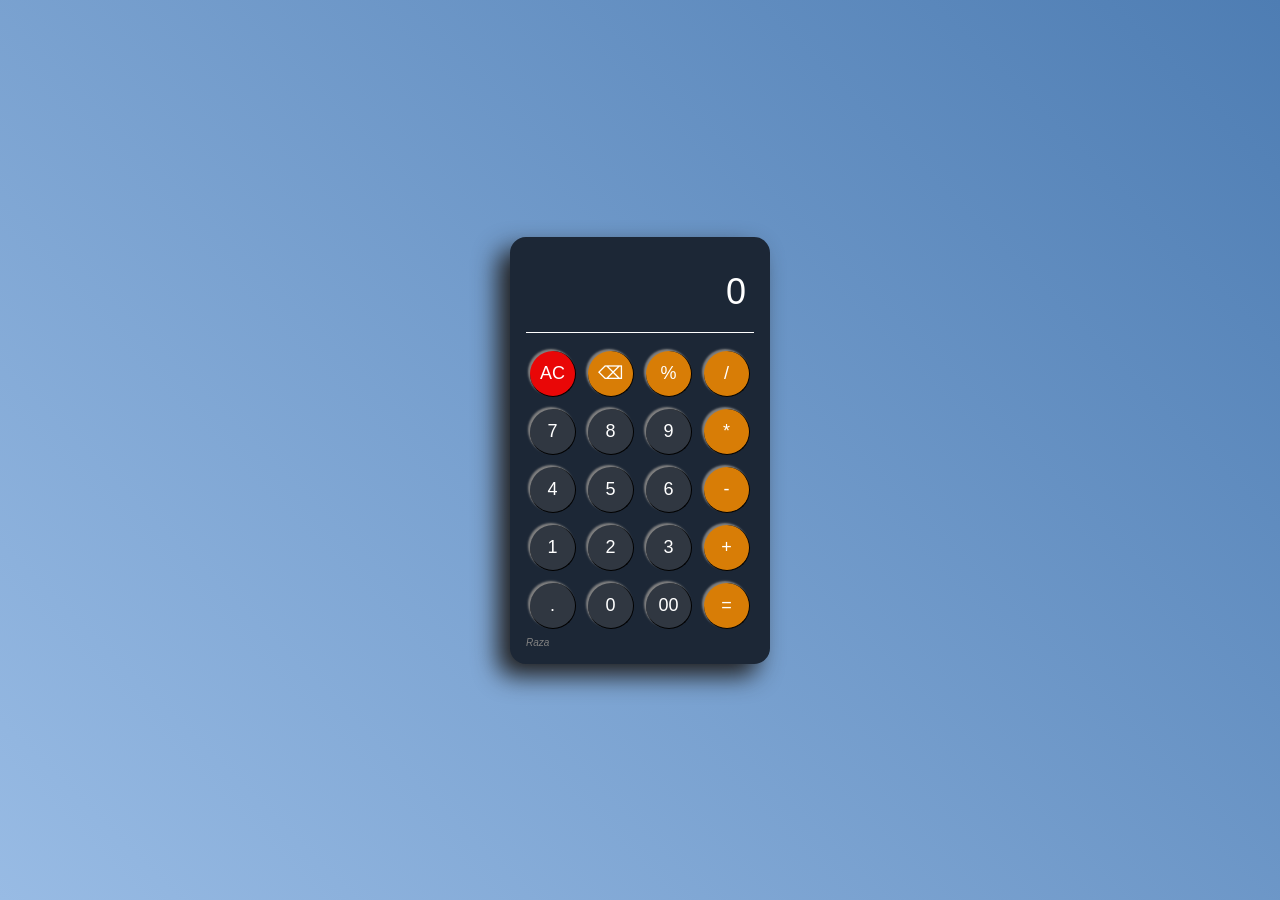
<file: JS calculator 2.0/index.html>
<!DOCTYPE html>
<html lang="en">
<head>
    <meta charset="UTF-8">
    <meta name="viewport" content="width=device-width, initial-scale=1.0">
    <title>JS Calculator 3.0</title>
    <link rel="stylesheet" href="style.css">
</head>
<body>
    
    <div class="calculator">

        <div class="display">
            <input type="text" readonly placeholder="0" id="screen" maxlength="11">
        </div>


        <div class="btnCon">
            <button onclick="clr()" class="acBtn">AC</button>
            <button onclick="back()" class="bckBtn">⌫</button>
            <button onclick="pick('%')" class="splBtn">%</button>
            <button onclick="pick('/')" class="splBtn">/</button>
        </div>

        <div class="btnCon">
            <button onclick="pick(7)">7</button>
            <button onclick="pick(8)">8</button>
            <button onclick="pick(9)">9</button>
            <button onclick="pick('*')" class="splBtn">*</button>
        </div>

        <div class="btnCon">
            <button onclick="pick(4)">4</button>
            <button onclick="pick(5)">5</button>
            <button onclick="pick(6)">6</button>
            <button onclick="pick('-')" class="splBtn">-</button>
        </div>

        <div class="btnCon">
            <button onclick="pick(1)">1</button>
            <button onclick="pick(2)">2</button>
            <button onclick="pick(3)">3</button>
            <button onclick="pick('+')" class="splBtn">+</button>
        </div>

        <div class="btnCon">
            <button onclick="pick('.')">.</button>
            <button onclick="pick(0)">0</button>
            <button onclick="pick('00')">00</button>
            <button onclick="solve()" class="splBtn">=</button>
        </div>

        <div class="credit"><p>Raza</p></div>

    </div>


    <script src="app.js"></script>
</body>
</html>
</file>
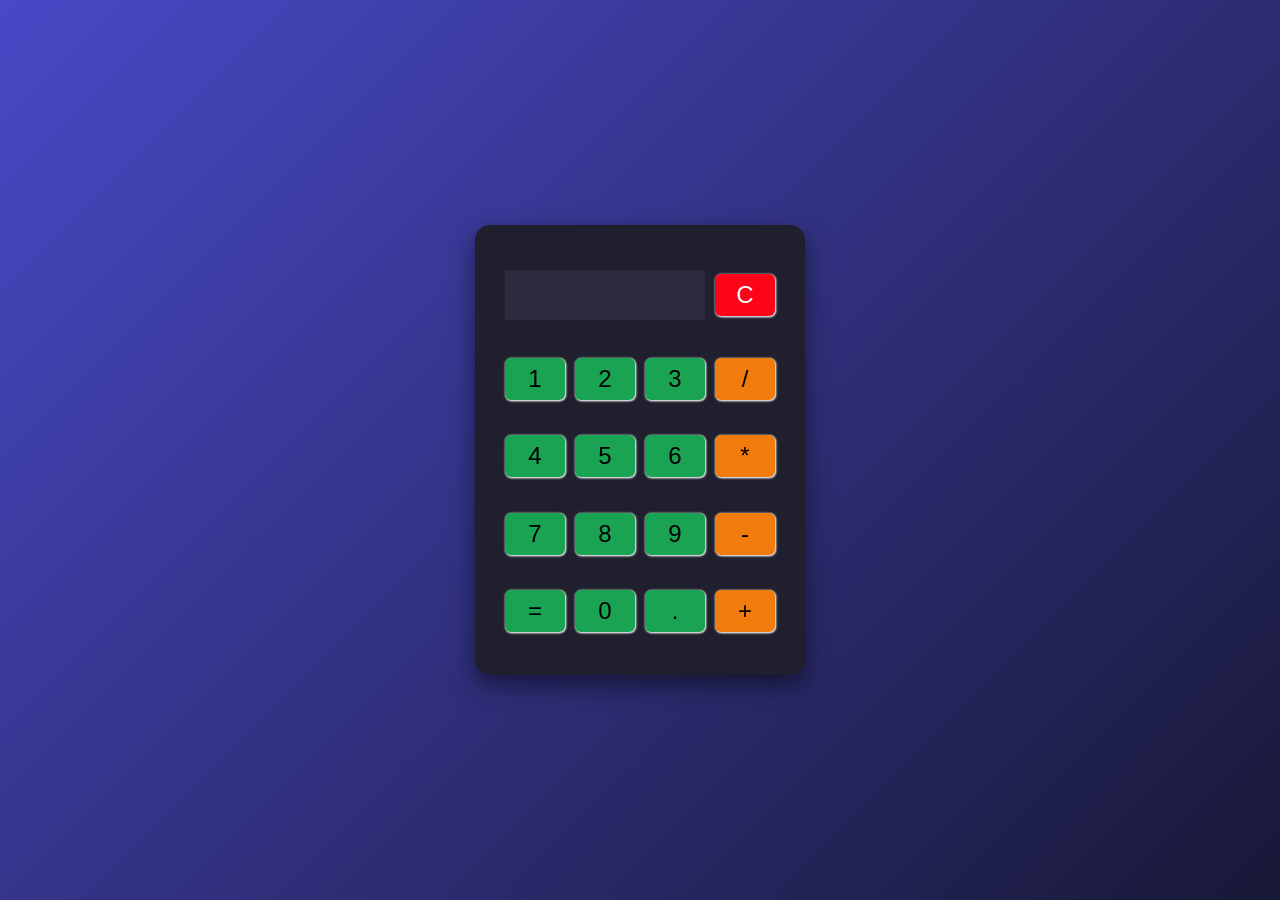
<file: JS Calculator/index.html>
<!DOCTYPE html>
<html lang="en">
<head>
    <meta charset="UTF-8">
    <meta name="viewport" content="width=device-width, initial-scale=1.0">
    <title>Document</title>
    <link rel="stylesheet" href="style.css">
</head>
<body>
        <table>

            <tr>
                <th colspan="3"><input type="text" readonly id="display"></th>
                <th><button class="clr-btn" onclick="clr()">C</button></th>
            </tr>

            <tr>
                <td><button onclick="pick(1)">1</button></td>
                <td><button onclick="pick(2)">2</button></td>
                <td><button onclick="pick(3)">3</button></td>
                <td><button class="spl-btn" onclick="pick('/')">/</button></td>
            </tr>

              <tr>
                  <td><button onclick="pick(4)">4</button></td>
                  <td><button onclick="pick(5)">5</button></td>
                  <td><button onclick="pick(6)">6</button></td>
                  <td><button class="spl-btn" onclick="pick('*')">*</button></td>
            </tr>

              <tr>
                  <td><button onclick="pick(7)">7</button></td>
                  <td><button onclick="pick(8)">8</button></td>
                  <td><button onclick="pick(9)">9</button></td>
                  <td><button class="spl-btn" onclick="pick('-')">-</button></td>
            </tr>

              <tr>
                  <td><button onclick="solve()">=</button></td>
                  <td><button onclick="pick(0)">0</button></td>
                  <td><button onclick="pick('.')">.</button></td>
                  <td><button class="spl-btn" onclick="pick('+')">+</button></td>
            </tr>

        </table>
    
        <script src="app.js"></script>
</body>
</html>
</file>
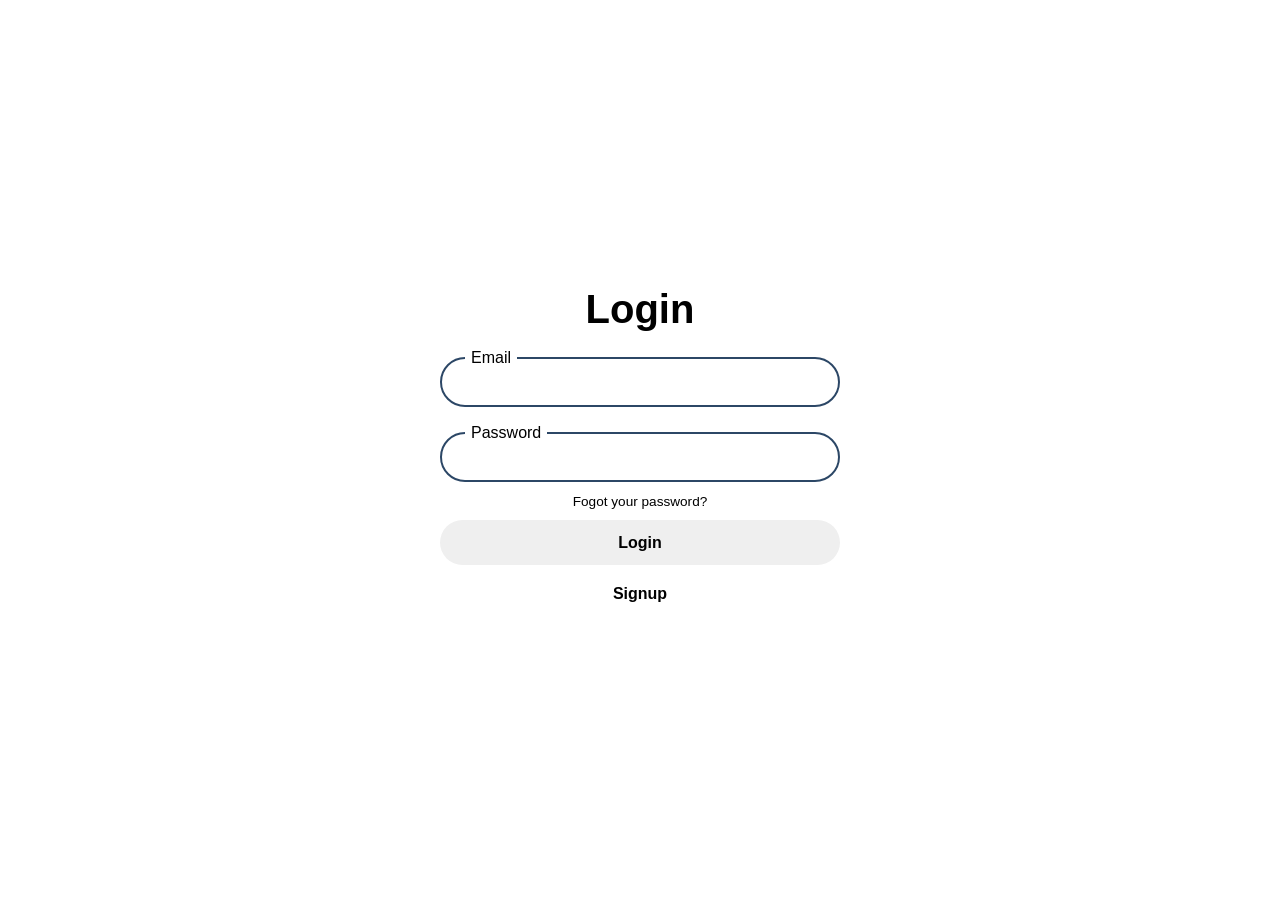
<file: Rotate Animation login form/index.html>
<!DOCTYPE html>
<html lang="en">

<head>
    <meta charset="UTF-8">
    <meta name="viewport" content="width=device-width, initial-scale=1.0">
    <title>Document</title>
    <link rel="stylesheet" href="style.css">
</head>

<body>

    <div class="container">

        <div class="login-box">

        <h2>Login</h2>

        <form action="#">

            <div class="input-box">
                <input type="email" id="email">
                <label for="email">Email</label>
            </div>

            <div class="input-box">
                <input type="password" id="password">
                <label for="password">Password</label>
            </div>

            <div class="forgot-password">
                <a href="#">Fogot your password?</a>
            </div>

            <button class="btn" type="submit">Login</button>

            <div class="signup-link">
                <a href="#">Signup</a>
            </div>
        </form>

        </div>

        <span style="--i:0"></span>
        <span style="--i:1"></span>
        <span style="--i:2"></span>
        <span style="--i:3"></span>
        <span style="--i:4"></span>
        <span style="--i:5"></span>
        <span style="--i:6"></span>
        <span style="--i:7"></span>
        <span style="--i:8"></span>
        <span style="--i:9"></span>
        <span style="--i:10"></span>
        <span style="--i:11"></span>
        <span style="--i:12"></span>
        <span style="--i:13"></span>
        <span style="--i:14"></span>
        <span style="--i:15"></span>
        <span style="--i:16"></span>
        <span style="--i:17"></span>
        <span style="--i:18"></span>
        <span style="--i:19"></span>
        <span style="--i:20"></span>
        <span style="--i:21"></span>
        <span style="--i:22"></span>
        <span style="--i:23"></span>
        <span style="--i:24"></span>
        <span style="--i:25"></span>
        <span style="--i:26"></span>
        <span style="--i:27"></span>
        <span style="--i:28"></span>
        <span style="--i:29"></span>
        <span style="--i:30"></span>
        <span style="--i:31"></span>
        <span style="--i:32"></span>
        <span style="--i:33"></span>
        <span style="--i:34"></span>
        <span style="--i:35"></span>
        <span style="--i:36"></span>
        <span style="--i:37"></span>
        <span style="--i:38"></span>
        <span style="--i:39"></span>
        <span style="--i:40"></span>
        <span style="--i:41"></span>
        <span style="--i:42"></span>
        <span style="--i:43"></span>
        <span style="--i:44"></span>
        <span style="--i:45"></span>
        <span style="--i:46"></span>
        <span style="--i:47"></span>
        <span style="--i:48"></span>
        <span style="--i:49"></span>



    </div>

</body>

</html>
</file>
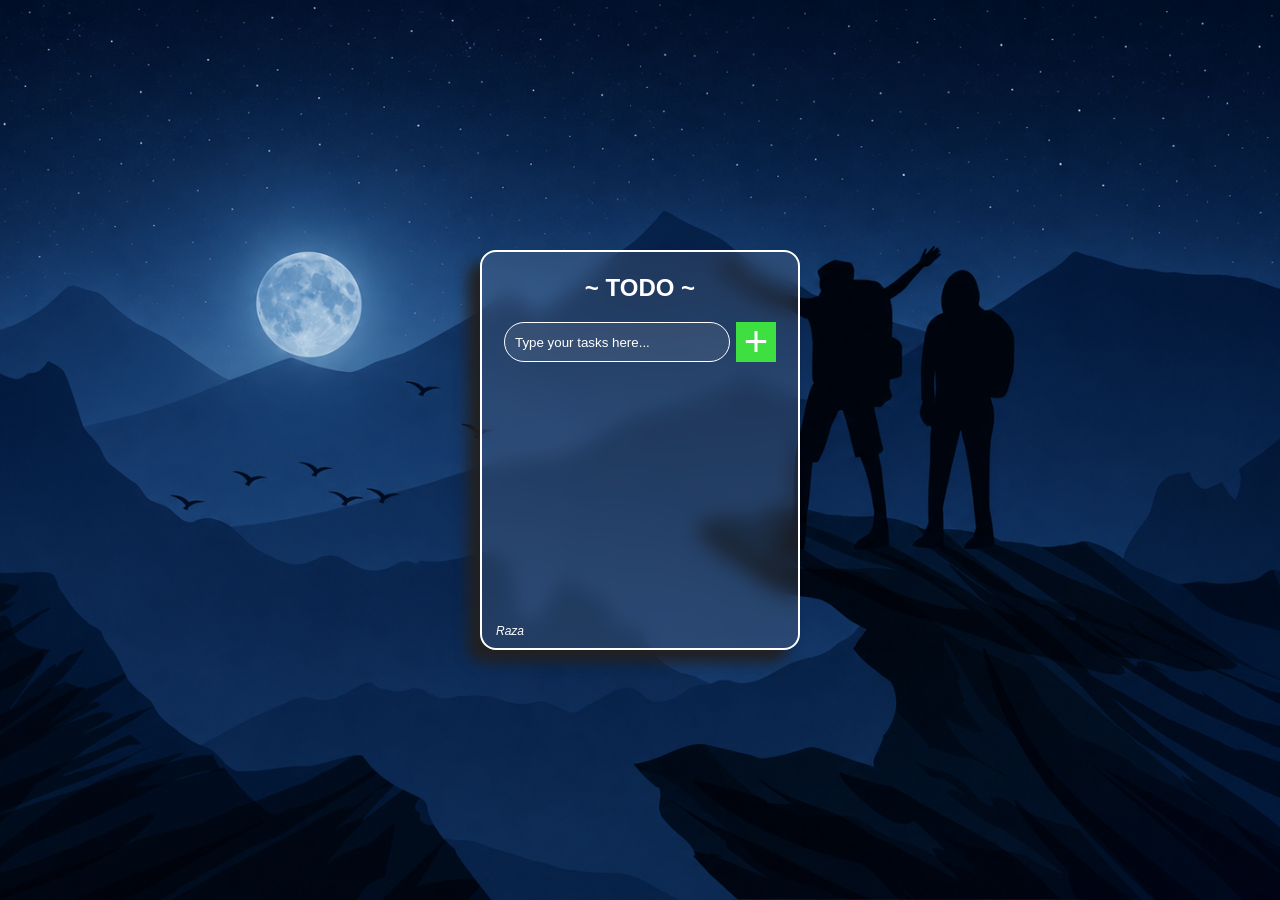
<file: Todo List App/index.html>
<!DOCTYPE html>
<html lang="en">

<head>
    <meta charset="UTF-8">
    <meta name="viewport" content="width=device-width, initial-scale=1.0">
    <title>Todo List App</title>
    <link rel="stylesheet" href="style.css">
    <link rel="stylesheet" href="https://cdnjs.cloudflare.com/ajax/libs/font-awesome/6.5.0/css/all.min.css">
</head>

<body>

    <div class="container">

        <h2>~ TODO ~</h2>

        <div class="input-btn">

            <input type="text" id="input" placeholder="Type your tasks here...">
            <button class="add-btn" onclick="submit()">+</button>
            <ul id="ul"></ul>

        </div>

        <div class="credit"><p>Raza</p></div>
        
    </div>


    <script src="main.js"></script>
</body>

</html>
</file>
<file: JS calculator 2.0/style.css>
* {
    margin: 0;
    padding: 0;
    box-sizing: border-box;
}

body {
    width: 100%;
    height: 100vh;
    display: flex;
    justify-content: center;
    align-items: center;
    /* background: linear-gradient(45deg, #1f3f65, #60ae6c); */
    background: linear-gradient(45deg, #98bbe4, #4e7db3);

}

.calculator {
    padding: 16px;
    height: 400/px;
    width: 260px;
    background-color: #1c2736;
    border-radius: 16px;
    box-shadow: -12px 12px 24px rgb(33, 32, 32);

}

.btnCon {
    display: flex;
    align-items: center;
    justify-content: center;
    gap: 4px;
    margin: 4px 0px;
}

input {
    text-align: right;
    width: 100%;
    height: 80px;
    font-size: 36px;
    border: none;
    background: transparent;
    margin-bottom: 10px;
    border-bottom: 1px solid #ffffff;
    color: #ffffff;
    letter-spacing: 2px;
    padding: 0px 6px;
}

input::placeholder {
    color: #fff;
}

input:focus {
    outline: none;
}

button {
    border-bottom: 1px solid black;
    border-right: 1px solid black;
    border-top: none;
    border-left: none;
    font-size: 18px;
    width: 46px;
    height: 46px;
    margin: 4px;
    outline: none;
    border-radius: 50%;
    transition: 0.2s ease;
    cursor: pointer;
    background-color: #1f3f65;
    background-color: #303741;
    box-shadow: -2px -2px 2px gray;
    color: #ffffff;
}

button:hover {
    transform: scale(1.05);
}

button:active {
    transform: scale(0.90);
}

.splBtn {
    background-color:  #d87d06;
}

.acBtn {
    background-color: #e90707;
}

.bckBtn {
    background-color: #d87d06;
}

.credit {
    color: gray;
    font-family: Arial, Helvetica, sans-serif;
    font-size: 10px;
    text-align: left;
    font-style: italic;
}
</file>
<file: JS Calculator/style.css>
@font-face {
    font-family: "raza";
    src: url("./assets/fonts/calculator-fonts/digital-7.ttf");
}

* {
    margin: 0;
    padding: 0;
    box-sizing: border-box;
    font-family: Arial, sans-serif;
}

body {
    height: 100vh;
    display: flex;
    justify-content: center;
    align-items: center;
    background: linear-gradient(135deg, #4949c7, #181837);
}

table {
    border-spacing: 10px;
    border-radius: 15px;
    width: 320px;
    height: 450px;
    background: #1f1f2e;
    padding: 20px;
    box-shadow: 0 10px 25px rgba(0, 0, 0, 0.5);
}

input {
    font-family: "raza", arial;
    letter-spacing: 6px;
    width: 100%;
    height: 50px;
    border: none;
    outline: none;
    text-align: right;
    padding: 10px;
    font-size: 18px;
    background: #2c2c3e;
    color: #fff;
}

button {
    border: none;
    width: 60px;
    height: 42px;
    border-radius: 6px;
    font-size: 18px;
    cursor: pointer;
    transition: 0.2s;
    font-size: 24px;
    box-shadow: 0.6px 0.6px 2px 0.6px white;
    background: #19a353;
    color: #000;
}

button:active {
    transform: scale(0.95);
}

.spl-btn {
    background: #f17b0c;
    color: #000;
}

.spl-btn:hover {
    background: #ffb76b;
}

.clr-btn {
    background: #fd0419;
    color: #fff;
}

.clr-btn:hover {
    background: #ff6b81;
}

button:hover {
    background: #32b18d;
}
</file>
<file: Rotate Animation login form/style.css>
* {
    padding: 0;
    margin: 0;
    box-sizing: border-box;
    font-family: Arial, Helvetica, sans-serif
}

body {
    display: flex;
    justify-content: center;
    align-items: center;
    min-height: 100vh;
}

.container {
    position: relative;
    width: 256px;
    height: 256px;
    display: flex;
    justify-content: center;
    align-items: center;
   
}

.container span {
    position: absolute;
    left: 0;
    width: 18px;
    height: 6px;
    background: transparent;
    /* border: 0.6px solid #000; */
    border-radius: 8px;
    transform-origin: 128px;
    transform: scale(2.2) rotate(calc(var(--i) *
    (360deg / 50)));
    animation: animateBlink 3s linear infinite;
    animation-delay: calc(var(--i) * (3s / 50));
}



@keyframes animateBlink {
    0% {
        background-color: #000;
    }

    25% {
        /* background-color: #000; */
    }
}

.login-box {
    position: absolute;
    width: 400px;
}

h2 {
    font-size: 2.5em;
    text-align: center;
}

.input-box {
    position: relative;
    margin: 25px 0;
}

.input-box input {
    padding: 0 20px;
    width: 100%;
    height: 50px;
    background: transparent;
    border: 2px solid #2c4766;
    outline: none;
    border-radius: 40px;
}

.input-box label {
   position: absolute;
   top: 50%;
   left: 25px;
   transform: translateY(-50%);
   color: #000;
   pointer-events: none;
   /* transition: .5s ease; */
}

.input-box input:focus~label,
.input-box input:valid~label {
    top: 1px;
    font-size: 1em;
    padding: 0 6px;
    background-color: white;
}

.forgot-password {
    margin: -15px 0 10px;
    text-align: center;
}

.forgot-password a {
    font-size: 0.85em;
    text-decoration: none;
    color: #000;
}

.forgot-password a:hover {
    text-decoration: underline;
}

.btn {
    width: 100%;
    height: 45px;
    border: none;
    border-radius: 40px;
    cursor: pointer;
    font-size: 1em;
    font-weight: 600;
}

.signup-link {
    margin: 20px 0 10px;
    text-align: center;
}

.signup-link a {
    font-size: 1em;
    color: #000;
    text-decoration: none;
    font-weight: 600;
}

.signup-link a:hover {
    text-decoration: underline;
}
</file>
<file: Todo List App/style.css>
/* FIXES + COMMENTS */

* {
    padding: 0;
    margin: 0;
    box-sizing: border-box;
}

body {
    height: 100vh;
    width: 100%;
    display: flex;
    align-items: center;
    justify-content: center;
    font-family: Arial, Helvetica, sans-serif;
    background-image: url("assets/images/mountain-night.png");
    background-size: cover;
    background-position: center;
    background-repeat: no-repeat;
}

.container {
    background-color: rgba(255,255,255,0.1);
    backdrop-filter: blur(10px);
    padding: 22px;
    border: 2px solid #fff;
    border-radius: 16px;
    min-height: 400px;
    width: 320px;
    box-shadow: -12px 12px 14px rgb(34, 33, 33);
}

h2 {
    color: #fff;
    text-align: center;
    margin-bottom: 20px;
}

.input-btn {
    display: flex;
    align-items: center;
    flex-wrap: wrap;
    gap: 6px;
    width: 100%;
}

input {
    flex: 1;
    height: 40px;
    border: none;
    outline: none;
    padding: 10px;
    border: 1px solid white;
    border-radius: 20px;
    color: #fff;
    background-color: rgba(255,255,255,0.08);
}

input::placeholder {
    color: white;
}

.add-btn {
    border: none;
    outline: none;
    background-color: rgb(62, 224, 65);
    width: 40px;
    height: 40px;
    color: #fff;
    font-size: 42px;
    display: flex;
    align-items: center;
    justify-content: center;
    cursor: pointer;
    transition: all 0.4s ease;
}

.add-btn:hover {
    border-radius: 50%;
}

.add-btn:active {
    transform: scale(0.90);
}

/* Todo list styling */
ul {
    width: 100%;
    margin-top: 14px;
    list-style: none;
}

li {
    display: flex;
    align-items: center;
    gap: 10px;
    /* background-color: rgba(0, 0, 0, 0.6); */
    background-color: rgba(171, 163, 163, 0.6);
    color: #fff;
    padding: 8px;
    margin-bottom: 8px;
    word-break: break-word;
    transition: all 0.2s ease;
}

li:hover {
    transform: translateY(-3px) scale(1.05);
}

.btn-box{
    display: flex;
    align-items: center;
    gap: 8px;
    margin-left: auto;
}

.credit {
    position: fixed;
    bottom: 10px;
    left: 14px;
    color: #fff;
    font-size: 12px;
    font-style: italic;
}
</file>
